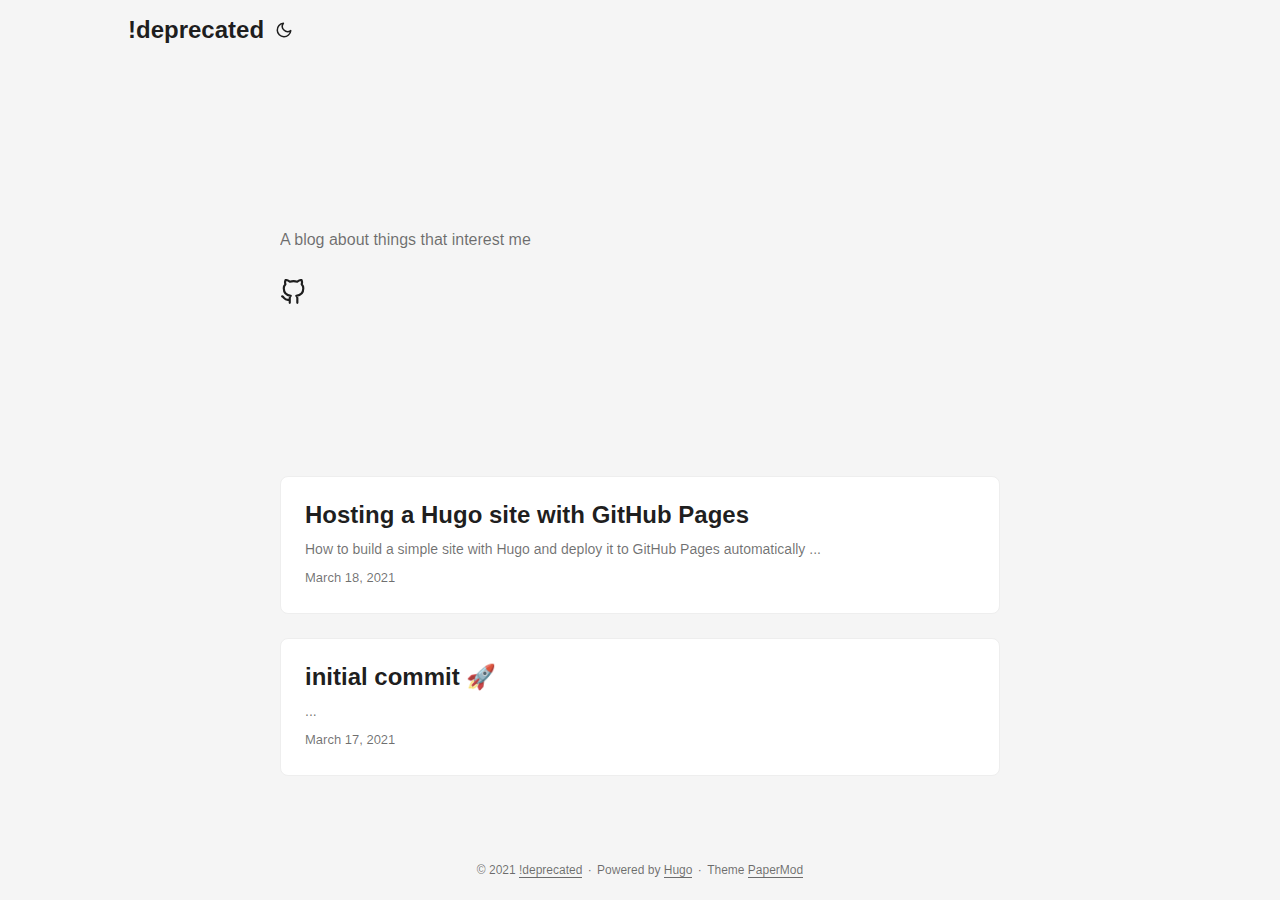
<file: index.html>
<!doctype html><html lang=en dir=auto><head><meta charset=utf-8><meta http-equiv=x-ua-compatible content="IE=edge"><meta name=viewport content="width=device-width,initial-scale=1,shrink-to-fit=no"><meta name=robots content="index, follow"><title>!deprecated</title><meta name=keywords content><meta name=description content><meta name=author content><link rel=canonical href=https://tscott0.github.io/><link href=/assets/css/stylesheet.min.1eef9c740af75b4e5f773d9d5f757e03e3df71f3a308e73070cc73d55a59a7d7.css integrity="sha256-Hu+cdAr3W05fdz2dX3V+A+PfcfOjCOcwcMxz1VpZp9c=" rel="preload stylesheet" as=style><link rel=icon href=https://tscott0.github.io/favicon.ico><link rel=icon type=image/png sizes=16x16 href=https://tscott0.github.io/favicon-16x16.png><link rel=icon type=image/png sizes=32x32 href=https://tscott0.github.io/favicon-32x32.png><link rel=apple-touch-icon href=https://tscott0.github.io/apple-touch-icon.png><link rel=mask-icon href=https://tscott0.github.io/safari-pinned-tab.svg><meta name=theme-color content="#2e2e33"><meta name=msapplication-TileColor content="#2e2e33"><meta name=generator content="Hugo 0.81.0"><link rel=alternate type=application/rss+xml href=https://tscott0.github.io/index.xml><meta property="og:title" content="!deprecated"><meta property="og:description" content><meta property="og:type" content="website"><meta property="og:url" content="https://tscott0.github.io/"><meta property="og:updated_time" content="2021-03-18T13:26:06+00:00"><meta name=twitter:card content="summary"><meta name=twitter:title content="!deprecated"><meta name=twitter:description content><script type=application/ld+json>{"@context":"https://schema.org","@type":"Organization","name":"!deprecated","url":"https://tscott0.github.io/","description":"","thumbnailUrl":"https://tscott0.github.io/favicon.ico","sameAs":["https://github.com/tscott0/"]}</script></head><body class=list id=top><script>localStorage.getItem("pref-theme")==="dark"?document.body.classList.add('dark'):localStorage.getItem("pref-theme")==="light"?document.body.classList.remove('dark'):window.matchMedia('(prefers-color-scheme: dark)').matches&&document.body.classList.add('dark')</script><noscript><style type=text/css>#theme-toggle,.top-link{display:none}</style></noscript><header class=header><nav class=nav><div class=logo><a href=https://tscott0.github.io/ accesskey=h title="!deprecated (Alt + H)">!deprecated</a>
<span class=logo-switches><button id=theme-toggle accesskey=t title="(Alt + T)"><svg id="moon" xmlns="http://www.w3.org/2000/svg" width="24" height="24" viewBox="0 0 24 24" fill="none" stroke="currentcolor" stroke-width="2" stroke-linecap="round" stroke-linejoin="round"><path d="M21 12.79A9 9 0 1111.21 3 7 7 0 0021 12.79z"/></svg><svg id="sun" xmlns="http://www.w3.org/2000/svg" width="24" height="24" viewBox="0 0 24 24" fill="none" stroke="currentcolor" stroke-width="2" stroke-linecap="round" stroke-linejoin="round"><circle cx="12" cy="12" r="5"/><line x1="12" y1="1" x2="12" y2="3"/><line x1="12" y1="21" x2="12" y2="23"/><line x1="4.22" y1="4.22" x2="5.64" y2="5.64"/><line x1="18.36" y1="18.36" x2="19.78" y2="19.78"/><line x1="1" y1="12" x2="3" y2="12"/><line x1="21" y1="12" x2="23" y2="12"/><line x1="4.22" y1="19.78" x2="5.64" y2="18.36"/><line x1="18.36" y1="5.64" x2="19.78" y2="4.22"/></svg></button></span></div><ul id=menu onscroll=menu_on_scroll()></ul></nav></header><main class=main><article class="first-entry home-info"><header class=entry-header><h1></h1></header><section class=entry-content><p>A blog about things that interest me</p></section><footer class=entry-footer><div class=social-icons><a href=https://github.com/tscott0/ target=_blank rel="noopener noreferrer me" title="Git hub"><svg xmlns="http://www.w3.org/2000/svg" viewBox="0 0 24 24" fill="none" stroke="currentcolor" stroke-width="2" stroke-linecap="round" stroke-linejoin="round"><path d="M9 19c-5 1.5-5-2.5-7-3m14 6v-3.87a3.37 3.37.0 00-.94-2.61c3.14-.35 6.44-1.54 6.44-7A5.44 5.44.0 0020 4.77 5.07 5.07.0 0019.91 1S18.73.65 16 2.48a13.38 13.38.0 00-7 0C6.27.65 5.09 1 5.09 1A5.07 5.07.0 005 4.77 5.44 5.44.0 003.5 8.55c0 5.42 3.3 6.61 6.44 7A3.37 3.37.0 009 18.13V22"/></svg></a></div></footer></article><article class=post-entry><header class=entry-header><h2>Hosting a Hugo site with GitHub Pages</h2></header><section class=entry-content><p>How to build a simple site with Hugo and deploy it to GitHub Pages automatically
...</p></section><footer class=entry-footer>March 18, 2021</footer><a class=entry-link aria-label="post link to Hosting a Hugo site with GitHub Pages" href=https://tscott0.github.io/posts/hugo-blog/></a></article><article class=post-entry><header class=entry-header><h2>initial commit 🚀</h2></header><section class=entry-content><p>...</p></section><footer class=entry-footer>March 17, 2021</footer><a class=entry-link aria-label="post link to initial commit 🚀" href=https://tscott0.github.io/posts/my-first-post/></a></article></main><footer class=footer><span>&copy; 2021 <a href=https://tscott0.github.io/>!deprecated</a></span>
<span>&#183;</span>
<span>Powered by <a href=https://gohugo.io/ rel="noopener noreferrer" target=_blank>Hugo</a></span>
<span>&#183;</span>
<span>Theme <a href=https://git.io/hugopapermod rel=noopener target=_blank>PaperMod</a></span></footer><a href=#top aria-label="go to top" title="Go to Top (Alt + G)"><button class=top-link id=top-link type=button accesskey=g><svg xmlns="http://www.w3.org/2000/svg" viewBox="0 0 12 6" fill="currentcolor"><path d="M12 6H0l6-6z"/></svg></button></a>
<script>window.onload=function(){localStorage.getItem("menu-scroll-position")&&(document.getElementById('menu').scrollLeft=localStorage.getItem("menu-scroll-position"))},document.querySelectorAll('a[href^="#"]').forEach(a=>{a.addEventListener("click",function(b){b.preventDefault();var a=this.getAttribute("href").substr(1);window.matchMedia('(prefers-reduced-motion: reduce)').matches?document.querySelector(`[id='${decodeURIComponent(a)}']`).scrollIntoView():document.querySelector(`[id='${decodeURIComponent(a)}']`).scrollIntoView({behavior:"smooth"}),a==="top"?history.replaceState(null,null," "):history.pushState(null,null,`#${a}`)})});var mybutton=document.getElementById("top-link");window.onscroll=function(){document.body.scrollTop>800||document.documentElement.scrollTop>800?(mybutton.style.visibility="visible",mybutton.style.opacity="1"):(mybutton.style.visibility="hidden",mybutton.style.opacity="0")};function menu_on_scroll(){localStorage.setItem("menu-scroll-position",document.getElementById('menu').scrollLeft)}</script><script>document.getElementById("theme-toggle").addEventListener("click",()=>{document.body.className.includes("dark")?(document.body.classList.remove('dark'),localStorage.setItem("pref-theme",'light')):(document.body.classList.add('dark'),localStorage.setItem("pref-theme",'dark'))})</script></body></html>
</file>
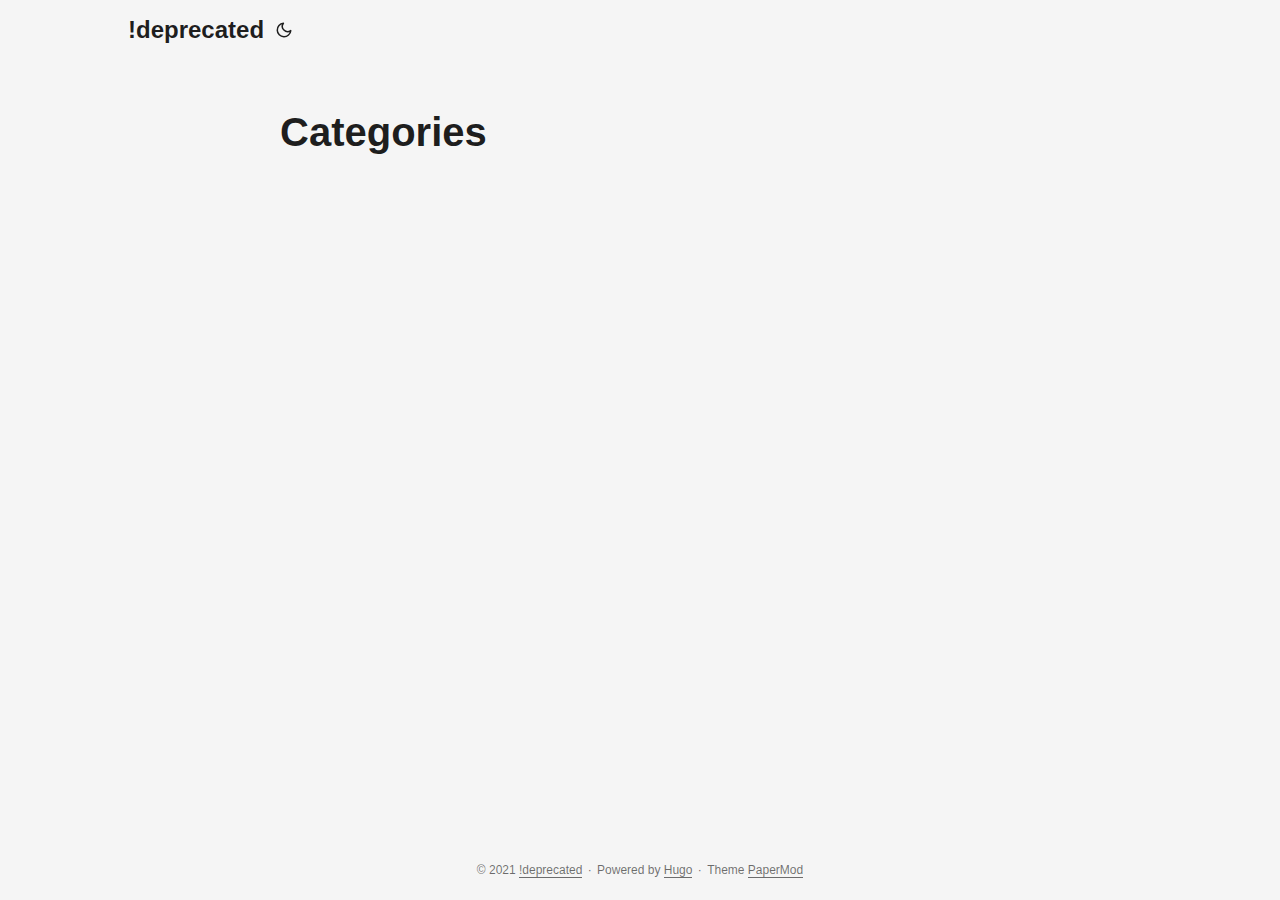
<file: categories/index.html>
<!doctype html><html lang=en dir=auto><head><meta charset=utf-8><meta http-equiv=x-ua-compatible content="IE=edge"><meta name=viewport content="width=device-width,initial-scale=1,shrink-to-fit=no"><meta name=robots content="index, follow"><title>Categories | !deprecated</title><meta name=keywords content><meta name=description content><meta name=author content><link rel=canonical href=https://tscott0.github.io/categories/><link href=/assets/css/stylesheet.min.1eef9c740af75b4e5f773d9d5f757e03e3df71f3a308e73070cc73d55a59a7d7.css integrity="sha256-Hu+cdAr3W05fdz2dX3V+A+PfcfOjCOcwcMxz1VpZp9c=" rel="preload stylesheet" as=style><link rel=icon href=https://tscott0.github.io/favicon.ico><link rel=icon type=image/png sizes=16x16 href=https://tscott0.github.io/favicon-16x16.png><link rel=icon type=image/png sizes=32x32 href=https://tscott0.github.io/favicon-32x32.png><link rel=apple-touch-icon href=https://tscott0.github.io/apple-touch-icon.png><link rel=mask-icon href=https://tscott0.github.io/safari-pinned-tab.svg><meta name=theme-color content="#2e2e33"><meta name=msapplication-TileColor content="#2e2e33"><meta name=generator content="Hugo 0.81.0"><link rel=alternate type=application/rss+xml href=https://tscott0.github.io/categories/index.xml><meta property="og:title" content="Categories"><meta property="og:description" content><meta property="og:type" content="website"><meta property="og:url" content="https://tscott0.github.io/categories/"><meta name=twitter:card content="summary"><meta name=twitter:title content="Categories"><meta name=twitter:description content></head><body class=list id=top><script>localStorage.getItem("pref-theme")==="dark"?document.body.classList.add('dark'):localStorage.getItem("pref-theme")==="light"?document.body.classList.remove('dark'):window.matchMedia('(prefers-color-scheme: dark)').matches&&document.body.classList.add('dark')</script><noscript><style type=text/css>#theme-toggle,.top-link{display:none}</style></noscript><header class=header><nav class=nav><div class=logo><a href=https://tscott0.github.io/ accesskey=h title="!deprecated (Alt + H)">!deprecated</a>
<span class=logo-switches><button id=theme-toggle accesskey=t title="(Alt + T)"><svg id="moon" xmlns="http://www.w3.org/2000/svg" width="24" height="24" viewBox="0 0 24 24" fill="none" stroke="currentcolor" stroke-width="2" stroke-linecap="round" stroke-linejoin="round"><path d="M21 12.79A9 9 0 1111.21 3 7 7 0 0021 12.79z"/></svg><svg id="sun" xmlns="http://www.w3.org/2000/svg" width="24" height="24" viewBox="0 0 24 24" fill="none" stroke="currentcolor" stroke-width="2" stroke-linecap="round" stroke-linejoin="round"><circle cx="12" cy="12" r="5"/><line x1="12" y1="1" x2="12" y2="3"/><line x1="12" y1="21" x2="12" y2="23"/><line x1="4.22" y1="4.22" x2="5.64" y2="5.64"/><line x1="18.36" y1="18.36" x2="19.78" y2="19.78"/><line x1="1" y1="12" x2="3" y2="12"/><line x1="21" y1="12" x2="23" y2="12"/><line x1="4.22" y1="19.78" x2="5.64" y2="18.36"/><line x1="18.36" y1="5.64" x2="19.78" y2="4.22"/></svg></button></span></div><ul id=menu onscroll=menu_on_scroll()></ul></nav></header><main class=main><header class=page-header><h1>Categories</h1></header><ul class=terms-tags></ul></main><footer class=footer><span>&copy; 2021 <a href=https://tscott0.github.io/>!deprecated</a></span>
<span>&#183;</span>
<span>Powered by <a href=https://gohugo.io/ rel="noopener noreferrer" target=_blank>Hugo</a></span>
<span>&#183;</span>
<span>Theme <a href=https://git.io/hugopapermod rel=noopener target=_blank>PaperMod</a></span></footer><a href=#top aria-label="go to top" title="Go to Top (Alt + G)"><button class=top-link id=top-link type=button accesskey=g><svg xmlns="http://www.w3.org/2000/svg" viewBox="0 0 12 6" fill="currentcolor"><path d="M12 6H0l6-6z"/></svg></button></a>
<script>window.onload=function(){localStorage.getItem("menu-scroll-position")&&(document.getElementById('menu').scrollLeft=localStorage.getItem("menu-scroll-position"))},document.querySelectorAll('a[href^="#"]').forEach(a=>{a.addEventListener("click",function(b){b.preventDefault();var a=this.getAttribute("href").substr(1);window.matchMedia('(prefers-reduced-motion: reduce)').matches?document.querySelector(`[id='${decodeURIComponent(a)}']`).scrollIntoView():document.querySelector(`[id='${decodeURIComponent(a)}']`).scrollIntoView({behavior:"smooth"}),a==="top"?history.replaceState(null,null," "):history.pushState(null,null,`#${a}`)})});var mybutton=document.getElementById("top-link");window.onscroll=function(){document.body.scrollTop>800||document.documentElement.scrollTop>800?(mybutton.style.visibility="visible",mybutton.style.opacity="1"):(mybutton.style.visibility="hidden",mybutton.style.opacity="0")};function menu_on_scroll(){localStorage.setItem("menu-scroll-position",document.getElementById('menu').scrollLeft)}</script><script>document.getElementById("theme-toggle").addEventListener("click",()=>{document.body.className.includes("dark")?(document.body.classList.remove('dark'),localStorage.setItem("pref-theme",'light')):(document.body.classList.add('dark'),localStorage.setItem("pref-theme",'dark'))})</script></body></html>
</file>
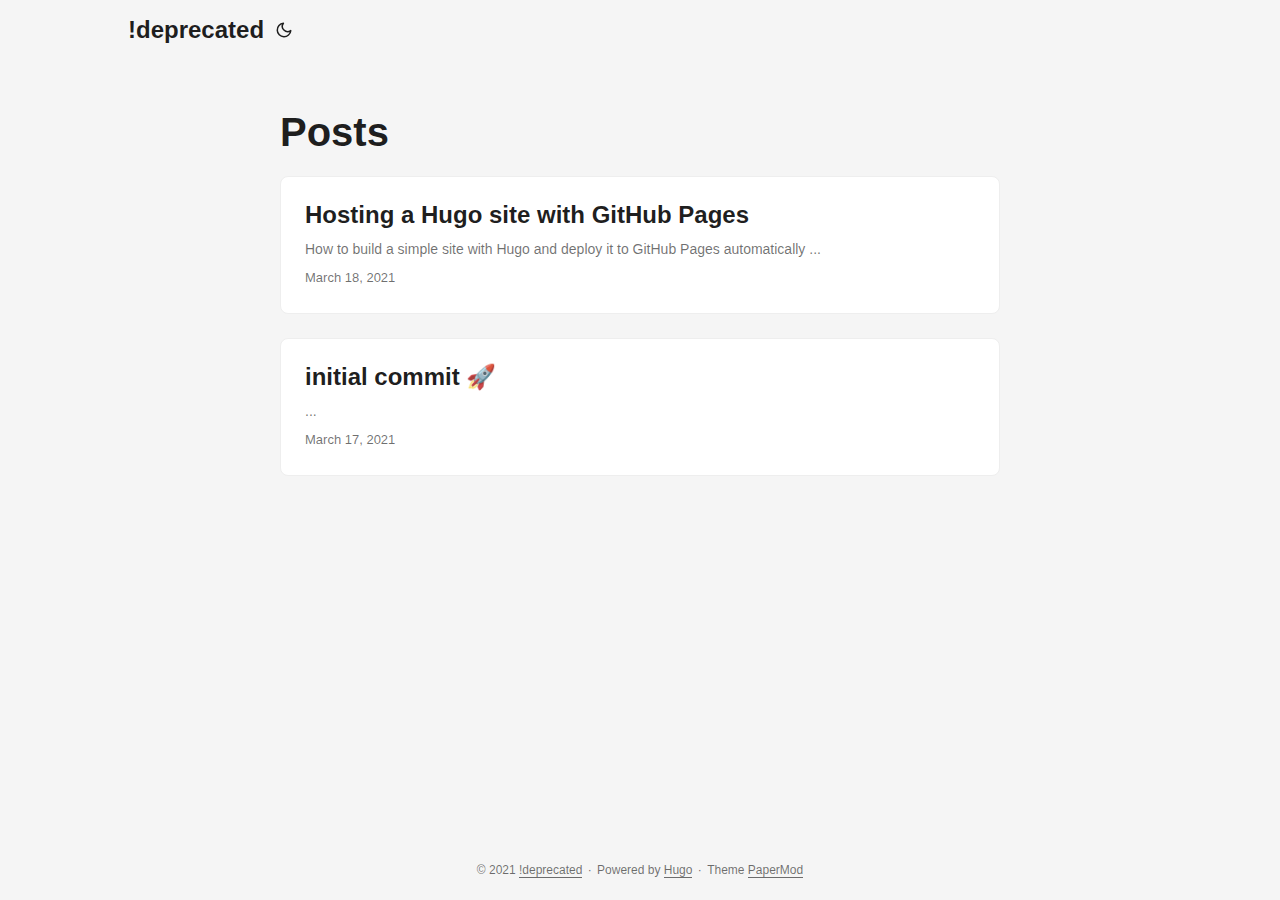
<file: posts/index.html>
<!doctype html><html lang=en dir=auto><head><meta charset=utf-8><meta http-equiv=x-ua-compatible content="IE=edge"><meta name=viewport content="width=device-width,initial-scale=1,shrink-to-fit=no"><meta name=robots content="index, follow"><title>Posts | !deprecated</title><meta name=keywords content><meta name=description content><meta name=author content><link rel=canonical href=https://tscott0.github.io/posts/><link href=/assets/css/stylesheet.min.1eef9c740af75b4e5f773d9d5f757e03e3df71f3a308e73070cc73d55a59a7d7.css integrity="sha256-Hu+cdAr3W05fdz2dX3V+A+PfcfOjCOcwcMxz1VpZp9c=" rel="preload stylesheet" as=style><link rel=icon href=https://tscott0.github.io/favicon.ico><link rel=icon type=image/png sizes=16x16 href=https://tscott0.github.io/favicon-16x16.png><link rel=icon type=image/png sizes=32x32 href=https://tscott0.github.io/favicon-32x32.png><link rel=apple-touch-icon href=https://tscott0.github.io/apple-touch-icon.png><link rel=mask-icon href=https://tscott0.github.io/safari-pinned-tab.svg><meta name=theme-color content="#2e2e33"><meta name=msapplication-TileColor content="#2e2e33"><meta name=generator content="Hugo 0.81.0"><link rel=alternate type=application/rss+xml href=https://tscott0.github.io/posts/index.xml><meta property="og:title" content="Posts"><meta property="og:description" content><meta property="og:type" content="website"><meta property="og:url" content="https://tscott0.github.io/posts/"><meta property="og:updated_time" content="2021-03-18T13:26:06+00:00"><meta name=twitter:card content="summary"><meta name=twitter:title content="Posts"><meta name=twitter:description content><script type=application/ld+json>{"@context":"https://schema.org","@type":"BreadcrumbList","itemListElement":[{"@type":"ListItem","position":1,"name":"Posts","item":"https://tscott0.github.io/posts/"}]}</script></head><body class=list id=top><script>localStorage.getItem("pref-theme")==="dark"?document.body.classList.add('dark'):localStorage.getItem("pref-theme")==="light"?document.body.classList.remove('dark'):window.matchMedia('(prefers-color-scheme: dark)').matches&&document.body.classList.add('dark')</script><noscript><style type=text/css>#theme-toggle,.top-link{display:none}</style></noscript><header class=header><nav class=nav><div class=logo><a href=https://tscott0.github.io/ accesskey=h title="!deprecated (Alt + H)">!deprecated</a>
<span class=logo-switches><button id=theme-toggle accesskey=t title="(Alt + T)"><svg id="moon" xmlns="http://www.w3.org/2000/svg" width="24" height="24" viewBox="0 0 24 24" fill="none" stroke="currentcolor" stroke-width="2" stroke-linecap="round" stroke-linejoin="round"><path d="M21 12.79A9 9 0 1111.21 3 7 7 0 0021 12.79z"/></svg><svg id="sun" xmlns="http://www.w3.org/2000/svg" width="24" height="24" viewBox="0 0 24 24" fill="none" stroke="currentcolor" stroke-width="2" stroke-linecap="round" stroke-linejoin="round"><circle cx="12" cy="12" r="5"/><line x1="12" y1="1" x2="12" y2="3"/><line x1="12" y1="21" x2="12" y2="23"/><line x1="4.22" y1="4.22" x2="5.64" y2="5.64"/><line x1="18.36" y1="18.36" x2="19.78" y2="19.78"/><line x1="1" y1="12" x2="3" y2="12"/><line x1="21" y1="12" x2="23" y2="12"/><line x1="4.22" y1="19.78" x2="5.64" y2="18.36"/><line x1="18.36" y1="5.64" x2="19.78" y2="4.22"/></svg></button></span></div><ul id=menu onscroll=menu_on_scroll()></ul></nav></header><main class=main><header class=page-header><h1>Posts</h1></header><article class=post-entry><header class=entry-header><h2>Hosting a Hugo site with GitHub Pages</h2></header><section class=entry-content><p>How to build a simple site with Hugo and deploy it to GitHub Pages automatically
...</p></section><footer class=entry-footer>March 18, 2021</footer><a class=entry-link aria-label="post link to Hosting a Hugo site with GitHub Pages" href=https://tscott0.github.io/posts/hugo-blog/></a></article><article class=post-entry><header class=entry-header><h2>initial commit 🚀</h2></header><section class=entry-content><p>...</p></section><footer class=entry-footer>March 17, 2021</footer><a class=entry-link aria-label="post link to initial commit 🚀" href=https://tscott0.github.io/posts/my-first-post/></a></article></main><footer class=footer><span>&copy; 2021 <a href=https://tscott0.github.io/>!deprecated</a></span>
<span>&#183;</span>
<span>Powered by <a href=https://gohugo.io/ rel="noopener noreferrer" target=_blank>Hugo</a></span>
<span>&#183;</span>
<span>Theme <a href=https://git.io/hugopapermod rel=noopener target=_blank>PaperMod</a></span></footer><a href=#top aria-label="go to top" title="Go to Top (Alt + G)"><button class=top-link id=top-link type=button accesskey=g><svg xmlns="http://www.w3.org/2000/svg" viewBox="0 0 12 6" fill="currentcolor"><path d="M12 6H0l6-6z"/></svg></button></a>
<script>window.onload=function(){localStorage.getItem("menu-scroll-position")&&(document.getElementById('menu').scrollLeft=localStorage.getItem("menu-scroll-position"))},document.querySelectorAll('a[href^="#"]').forEach(a=>{a.addEventListener("click",function(b){b.preventDefault();var a=this.getAttribute("href").substr(1);window.matchMedia('(prefers-reduced-motion: reduce)').matches?document.querySelector(`[id='${decodeURIComponent(a)}']`).scrollIntoView():document.querySelector(`[id='${decodeURIComponent(a)}']`).scrollIntoView({behavior:"smooth"}),a==="top"?history.replaceState(null,null," "):history.pushState(null,null,`#${a}`)})});var mybutton=document.getElementById("top-link");window.onscroll=function(){document.body.scrollTop>800||document.documentElement.scrollTop>800?(mybutton.style.visibility="visible",mybutton.style.opacity="1"):(mybutton.style.visibility="hidden",mybutton.style.opacity="0")};function menu_on_scroll(){localStorage.setItem("menu-scroll-position",document.getElementById('menu').scrollLeft)}</script><script>document.getElementById("theme-toggle").addEventListener("click",()=>{document.body.className.includes("dark")?(document.body.classList.remove('dark'),localStorage.setItem("pref-theme",'light')):(document.body.classList.add('dark'),localStorage.setItem("pref-theme",'dark'))})</script></body></html>
</file>
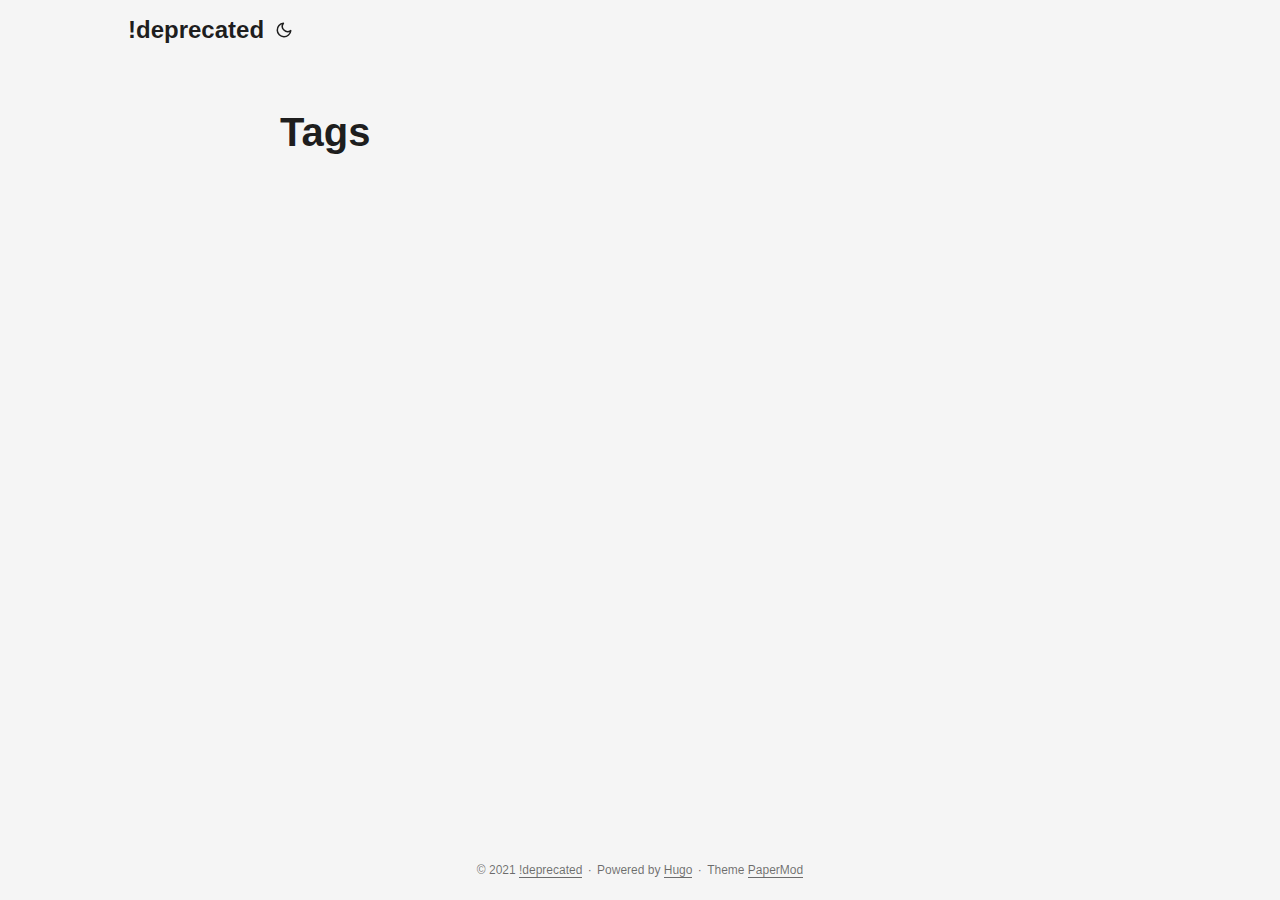
<file: tags/index.html>
<!doctype html><html lang=en dir=auto><head><meta charset=utf-8><meta http-equiv=x-ua-compatible content="IE=edge"><meta name=viewport content="width=device-width,initial-scale=1,shrink-to-fit=no"><meta name=robots content="index, follow"><title>Tags | !deprecated</title><meta name=keywords content><meta name=description content><meta name=author content><link rel=canonical href=https://tscott0.github.io/tags/><link href=/assets/css/stylesheet.min.1eef9c740af75b4e5f773d9d5f757e03e3df71f3a308e73070cc73d55a59a7d7.css integrity="sha256-Hu+cdAr3W05fdz2dX3V+A+PfcfOjCOcwcMxz1VpZp9c=" rel="preload stylesheet" as=style><link rel=icon href=https://tscott0.github.io/favicon.ico><link rel=icon type=image/png sizes=16x16 href=https://tscott0.github.io/favicon-16x16.png><link rel=icon type=image/png sizes=32x32 href=https://tscott0.github.io/favicon-32x32.png><link rel=apple-touch-icon href=https://tscott0.github.io/apple-touch-icon.png><link rel=mask-icon href=https://tscott0.github.io/safari-pinned-tab.svg><meta name=theme-color content="#2e2e33"><meta name=msapplication-TileColor content="#2e2e33"><meta name=generator content="Hugo 0.81.0"><link rel=alternate type=application/rss+xml href=https://tscott0.github.io/tags/index.xml><meta property="og:title" content="Tags"><meta property="og:description" content><meta property="og:type" content="website"><meta property="og:url" content="https://tscott0.github.io/tags/"><meta name=twitter:card content="summary"><meta name=twitter:title content="Tags"><meta name=twitter:description content></head><body class=list id=top><script>localStorage.getItem("pref-theme")==="dark"?document.body.classList.add('dark'):localStorage.getItem("pref-theme")==="light"?document.body.classList.remove('dark'):window.matchMedia('(prefers-color-scheme: dark)').matches&&document.body.classList.add('dark')</script><noscript><style type=text/css>#theme-toggle,.top-link{display:none}</style></noscript><header class=header><nav class=nav><div class=logo><a href=https://tscott0.github.io/ accesskey=h title="!deprecated (Alt + H)">!deprecated</a>
<span class=logo-switches><button id=theme-toggle accesskey=t title="(Alt + T)"><svg id="moon" xmlns="http://www.w3.org/2000/svg" width="24" height="24" viewBox="0 0 24 24" fill="none" stroke="currentcolor" stroke-width="2" stroke-linecap="round" stroke-linejoin="round"><path d="M21 12.79A9 9 0 1111.21 3 7 7 0 0021 12.79z"/></svg><svg id="sun" xmlns="http://www.w3.org/2000/svg" width="24" height="24" viewBox="0 0 24 24" fill="none" stroke="currentcolor" stroke-width="2" stroke-linecap="round" stroke-linejoin="round"><circle cx="12" cy="12" r="5"/><line x1="12" y1="1" x2="12" y2="3"/><line x1="12" y1="21" x2="12" y2="23"/><line x1="4.22" y1="4.22" x2="5.64" y2="5.64"/><line x1="18.36" y1="18.36" x2="19.78" y2="19.78"/><line x1="1" y1="12" x2="3" y2="12"/><line x1="21" y1="12" x2="23" y2="12"/><line x1="4.22" y1="19.78" x2="5.64" y2="18.36"/><line x1="18.36" y1="5.64" x2="19.78" y2="4.22"/></svg></button></span></div><ul id=menu onscroll=menu_on_scroll()></ul></nav></header><main class=main><header class=page-header><h1>Tags</h1></header><ul class=terms-tags></ul></main><footer class=footer><span>&copy; 2021 <a href=https://tscott0.github.io/>!deprecated</a></span>
<span>&#183;</span>
<span>Powered by <a href=https://gohugo.io/ rel="noopener noreferrer" target=_blank>Hugo</a></span>
<span>&#183;</span>
<span>Theme <a href=https://git.io/hugopapermod rel=noopener target=_blank>PaperMod</a></span></footer><a href=#top aria-label="go to top" title="Go to Top (Alt + G)"><button class=top-link id=top-link type=button accesskey=g><svg xmlns="http://www.w3.org/2000/svg" viewBox="0 0 12 6" fill="currentcolor"><path d="M12 6H0l6-6z"/></svg></button></a>
<script>window.onload=function(){localStorage.getItem("menu-scroll-position")&&(document.getElementById('menu').scrollLeft=localStorage.getItem("menu-scroll-position"))},document.querySelectorAll('a[href^="#"]').forEach(a=>{a.addEventListener("click",function(b){b.preventDefault();var a=this.getAttribute("href").substr(1);window.matchMedia('(prefers-reduced-motion: reduce)').matches?document.querySelector(`[id='${decodeURIComponent(a)}']`).scrollIntoView():document.querySelector(`[id='${decodeURIComponent(a)}']`).scrollIntoView({behavior:"smooth"}),a==="top"?history.replaceState(null,null," "):history.pushState(null,null,`#${a}`)})});var mybutton=document.getElementById("top-link");window.onscroll=function(){document.body.scrollTop>800||document.documentElement.scrollTop>800?(mybutton.style.visibility="visible",mybutton.style.opacity="1"):(mybutton.style.visibility="hidden",mybutton.style.opacity="0")};function menu_on_scroll(){localStorage.setItem("menu-scroll-position",document.getElementById('menu').scrollLeft)}</script><script>document.getElementById("theme-toggle").addEventListener("click",()=>{document.body.className.includes("dark")?(document.body.classList.remove('dark'),localStorage.setItem("pref-theme",'light')):(document.body.classList.add('dark'),localStorage.setItem("pref-theme",'dark'))})</script></body></html>
</file>
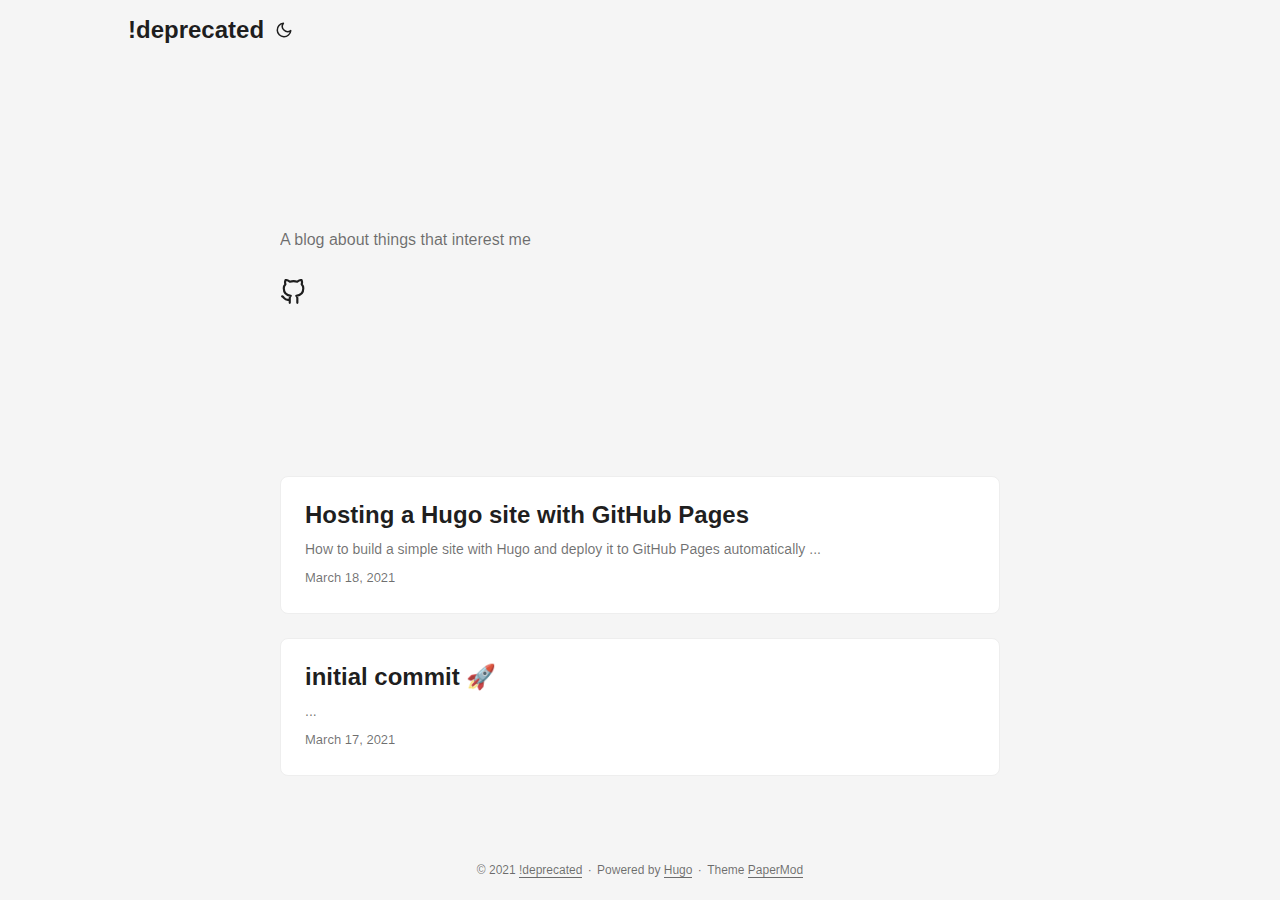
<file: page/1/index.html>
<!doctype html><html><head><title>https://tscott0.github.io/</title><link rel=canonical href=https://tscott0.github.io/><meta name=robots content="noindex"><meta charset=utf-8><meta http-equiv=refresh content="0; url=https://tscott0.github.io/"></head></html>
</file>
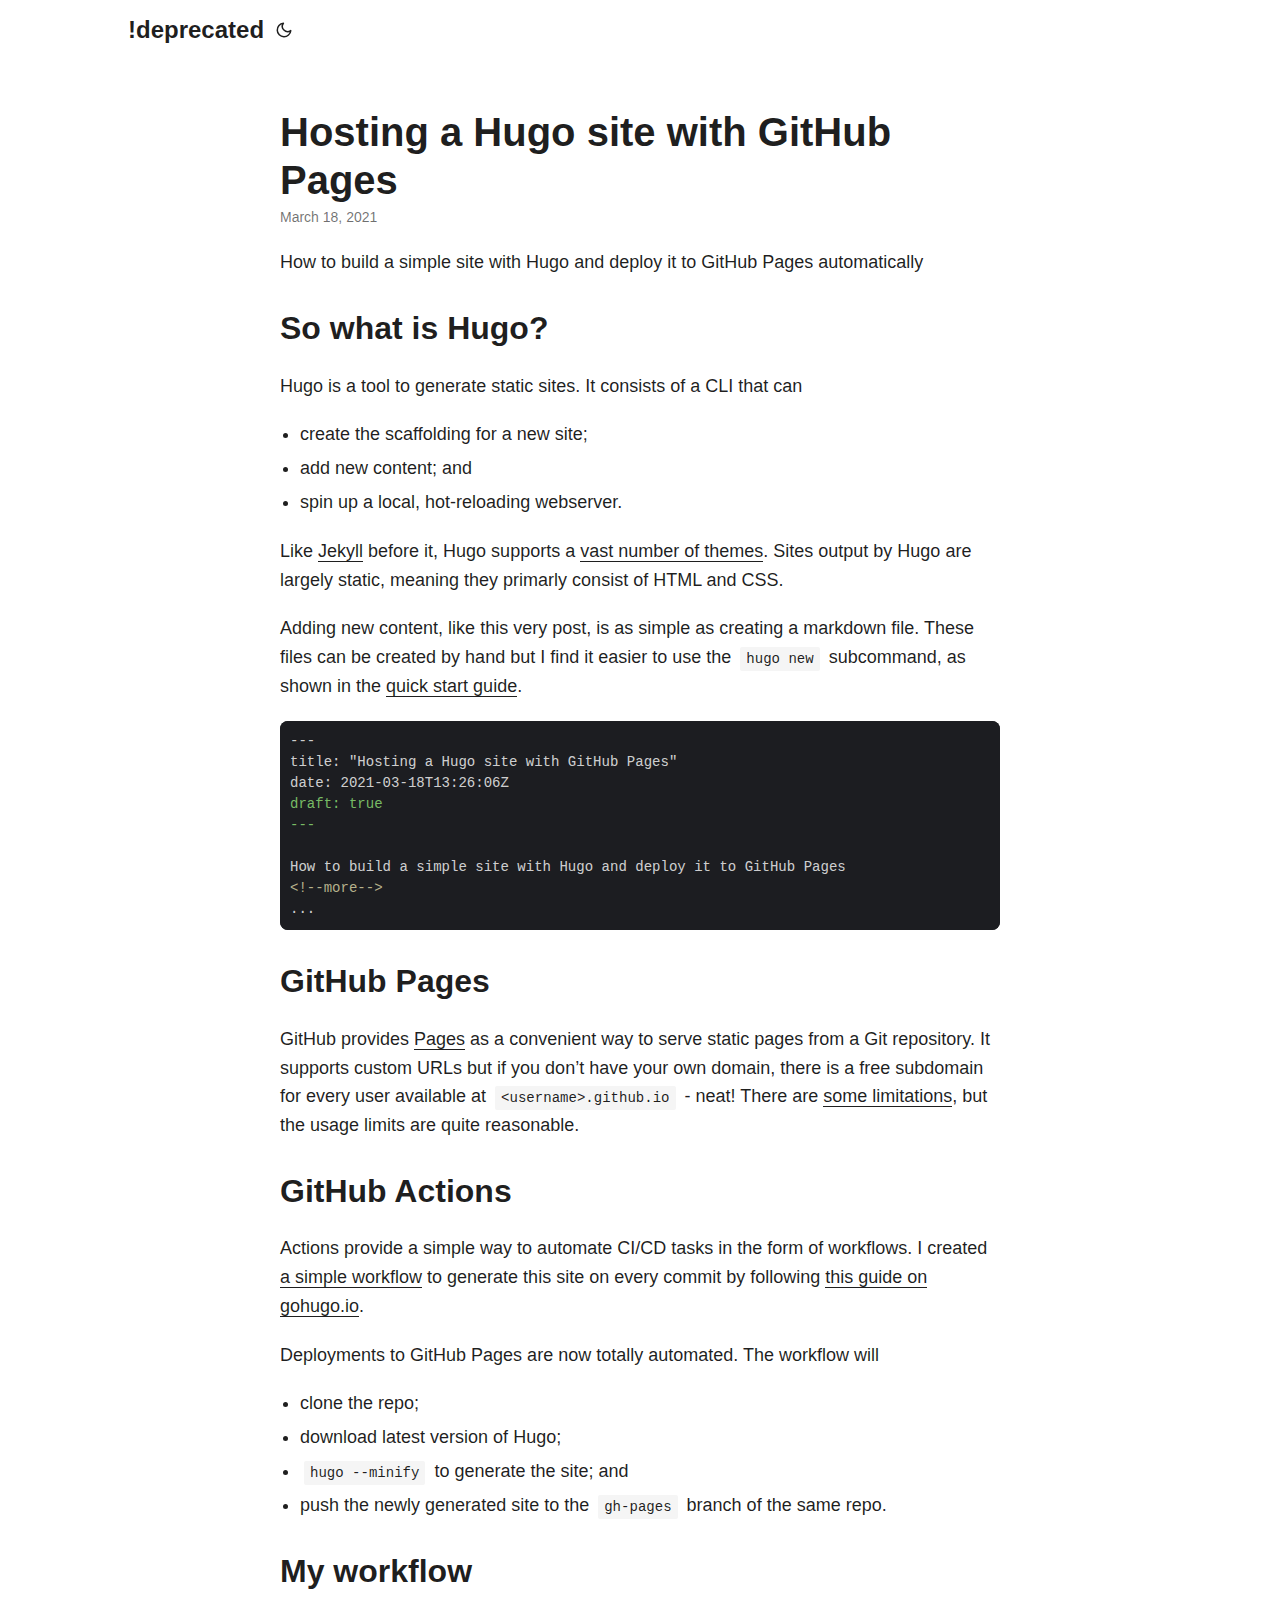
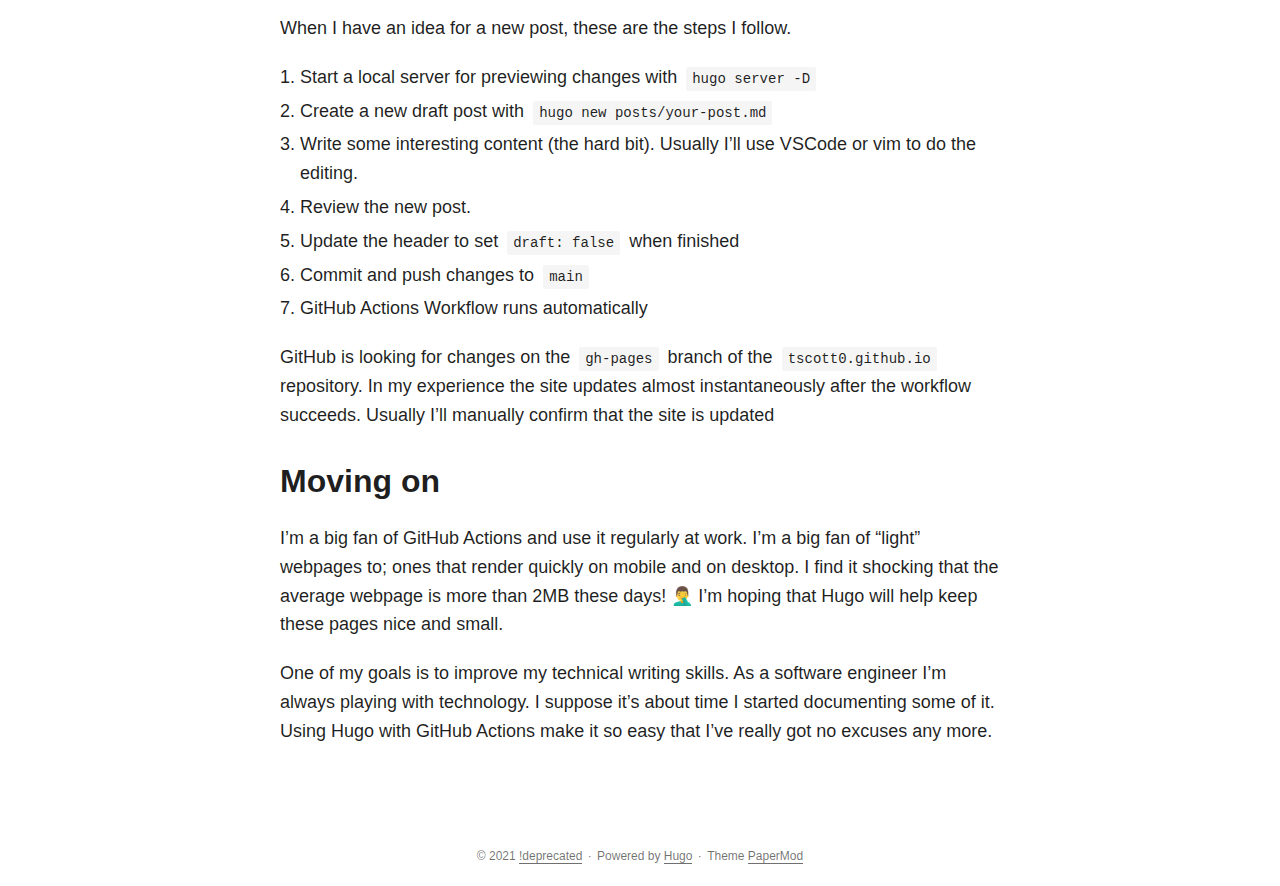
<file: posts/hugo-blog/index.html>
<!doctype html><html lang=en dir=auto><head><meta charset=utf-8><meta http-equiv=x-ua-compatible content="IE=edge"><meta name=viewport content="width=device-width,initial-scale=1,shrink-to-fit=no"><meta name=robots content="index, follow"><title>Hosting a Hugo site with GitHub Pages | !deprecated</title><meta name=keywords content><meta name=description content="How to build a simple site with Hugo and deploy it to GitHub Pages automatically"><meta name=author content><link rel=canonical href=https://tscott0.github.io/posts/hugo-blog/><link href=/assets/css/stylesheet.min.1eef9c740af75b4e5f773d9d5f757e03e3df71f3a308e73070cc73d55a59a7d7.css integrity="sha256-Hu+cdAr3W05fdz2dX3V+A+PfcfOjCOcwcMxz1VpZp9c=" rel="preload stylesheet" as=style><link rel=icon href=https://tscott0.github.io/favicon.ico><link rel=icon type=image/png sizes=16x16 href=https://tscott0.github.io/favicon-16x16.png><link rel=icon type=image/png sizes=32x32 href=https://tscott0.github.io/favicon-32x32.png><link rel=apple-touch-icon href=https://tscott0.github.io/apple-touch-icon.png><link rel=mask-icon href=https://tscott0.github.io/safari-pinned-tab.svg><meta name=theme-color content="#2e2e33"><meta name=msapplication-TileColor content="#2e2e33"><meta name=generator content="Hugo 0.81.0"><meta property="og:title" content="Hosting a Hugo site with GitHub Pages"><meta property="og:description" content="How to build a simple site with Hugo and deploy it to GitHub Pages automatically"><meta property="og:type" content="article"><meta property="og:url" content="https://tscott0.github.io/posts/hugo-blog/"><meta property="article:published_time" content="2021-03-18T13:26:06+00:00"><meta property="article:modified_time" content="2021-03-18T13:26:06+00:00"><meta name=twitter:card content="summary"><meta name=twitter:title content="Hosting a Hugo site with GitHub Pages"><meta name=twitter:description content="How to build a simple site with Hugo and deploy it to GitHub Pages automatically"><script type=application/ld+json>{"@context":"https://schema.org","@type":"BreadcrumbList","itemListElement":[{"@type":"ListItem","position":1,"name":"Posts","item":"https://tscott0.github.io/posts/"},{"@type":"ListItem","position":2,"name":"Hosting a Hugo site with GitHub Pages","item":"https://tscott0.github.io/posts/hugo-blog/"}]}</script><script type=application/ld+json>{"@context":"https://schema.org","@type":"BlogPosting","headline":"Hosting a Hugo site with GitHub Pages","name":"Hosting a Hugo site with GitHub Pages","description":"How to build a simple site with Hugo and deploy it to GitHub Pages automatically\n","keywords":[],"articleBody":"How to build a simple site with Hugo and deploy it to GitHub Pages automatically\nSo what is Hugo? Hugo is a tool to generate static sites. It consists of a CLI that can\n create the scaffolding for a new site; add new content; and spin up a local, hot-reloading webserver.  Like Jekyll before it, Hugo supports a vast number of themes. Sites output by Hugo are largely static, meaning they primarly consist of HTML and CSS.\nAdding new content, like this very post, is as simple as creating a markdown file. These files can be created by hand but I find it easier to use the hugo new subcommand, as shown in the quick start guide.\n--- title: \"Hosting a Hugo site with GitHub Pages\" date: 2021-03-18T13:26:06Z draft: true --- How to build a simple site with Hugo and deploy it to GitHub Pages  ... GitHub Pages GitHub provides Pages as a convenient way to serve static pages from a Git repository. It supports custom URLs but if you don’t have your own domain, there is a free subdomain for every user available at .github.io - neat! There are some limitations, but the usage limits are quite reasonable.\nGitHub Actions Actions provide a simple way to automate CI/CD tasks in the form of workflows. I created a simple workflow to generate this site on every commit by following this guide on gohugo.io.\nDeployments to GitHub Pages are now totally automated. The workflow will\n clone the repo; download latest version of Hugo; hugo --minify to generate the site; and push the newly generated site to the gh-pages branch of the same repo.  My workflow When I have an idea for a new post, these are the steps I follow.\n Start a local server for previewing changes with hugo server -D Create a new draft post with hugo new posts/your-post.md Write some interesting content (the hard bit). Usually I’ll use VSCode or vim to do the editing. Review the new post. Update the header to set draft: false when finished Commit and push changes to main GitHub Actions Workflow runs automatically  GitHub is looking for changes on the gh-pages branch of the tscott0.github.io repository. In my experience the site updates almost instantaneously after the workflow succeeds. Usually I’ll manually confirm that the site is updated\nMoving on I’m a big fan of GitHub Actions and use it regularly at work. I’m a big fan of “light” webpages to; ones that render quickly on mobile and on desktop. I find it shocking that the average webpage is more than 2MB these days! 🤦‍♂️ I’m hoping that Hugo will help keep these pages nice and small.\nOne of my goals is to improve my technical writing skills. As a software engineer I’m always playing with technology. I suppose it’s about time I started documenting some of it. Using Hugo with GitHub Actions make it so easy that I’ve really got no excuses any more.\n","wordCount":"492","inLanguage":"en","datePublished":"2021-03-18T13:26:06Z","dateModified":"2021-03-18T13:26:06Z","mainEntityOfPage":{"@type":"WebPage","@id":"https://tscott0.github.io/posts/hugo-blog/"},"publisher":{"@type":"Organization","name":"!deprecated","logo":{"@type":"ImageObject","url":"https://tscott0.github.io/favicon.ico"}}}</script></head><body id=top><script>localStorage.getItem("pref-theme")==="dark"?document.body.classList.add('dark'):localStorage.getItem("pref-theme")==="light"?document.body.classList.remove('dark'):window.matchMedia('(prefers-color-scheme: dark)').matches&&document.body.classList.add('dark')</script><noscript><style type=text/css>#theme-toggle,.top-link{display:none}</style></noscript><header class=header><nav class=nav><div class=logo><a href=https://tscott0.github.io/ accesskey=h title="!deprecated (Alt + H)">!deprecated</a>
<span class=logo-switches><button id=theme-toggle accesskey=t title="(Alt + T)"><svg id="moon" xmlns="http://www.w3.org/2000/svg" width="24" height="24" viewBox="0 0 24 24" fill="none" stroke="currentcolor" stroke-width="2" stroke-linecap="round" stroke-linejoin="round"><path d="M21 12.79A9 9 0 1111.21 3 7 7 0 0021 12.79z"/></svg><svg id="sun" xmlns="http://www.w3.org/2000/svg" width="24" height="24" viewBox="0 0 24 24" fill="none" stroke="currentcolor" stroke-width="2" stroke-linecap="round" stroke-linejoin="round"><circle cx="12" cy="12" r="5"/><line x1="12" y1="1" x2="12" y2="3"/><line x1="12" y1="21" x2="12" y2="23"/><line x1="4.22" y1="4.22" x2="5.64" y2="5.64"/><line x1="18.36" y1="18.36" x2="19.78" y2="19.78"/><line x1="1" y1="12" x2="3" y2="12"/><line x1="21" y1="12" x2="23" y2="12"/><line x1="4.22" y1="19.78" x2="5.64" y2="18.36"/><line x1="18.36" y1="5.64" x2="19.78" y2="4.22"/></svg></button></span></div><ul id=menu onscroll=menu_on_scroll()></ul></nav></header><main class=main><article class=post-single><header class=post-header><h1 class=post-title>Hosting a Hugo site with GitHub Pages</h1><div class=post-meta>March 18, 2021</div></header><div class=post-content><p>How to build a simple site with Hugo and deploy it to GitHub Pages automatically</p><h2 id=so-what-is-hugo>So what is Hugo?<a hidden class=anchor aria-hidden=true href=#so-what-is-hugo>#</a></h2><p>Hugo is a tool to generate static sites. It consists of a CLI that can</p><ul><li>create the scaffolding for a new site;</li><li>add new content; and</li><li>spin up a local, hot-reloading webserver.</li></ul><p>Like <a href=https://en.wikipedia.org/wiki/Jekyll_(software)>Jekyll</a> before it, Hugo supports a <a href=https://themes.gohugo.io/>vast number of themes</a>. Sites output by Hugo are largely static, meaning they primarly consist of HTML and CSS.</p><p>Adding new content, like this very post, is as simple as creating a markdown file. These files can be created by hand but I find it easier to use the <code>hugo new</code> subcommand, as shown in the <a href=https://gohugo.io/getting-started/quick-start/>quick start guide</a>.</p><div class=highlight><pre style=color:#f8f8f2;background-color:#282a36;-moz-tab-size:4;-o-tab-size:4;tab-size:4><code class=language-markdown data-lang=markdown>---
title: &#34;Hosting a Hugo site with GitHub Pages&#34;
date: 2021-03-18T13:26:06Z
draft: true
---

How to build a simple site with Hugo and deploy it to GitHub Pages
<span style=color:#6272a4>&lt;!--more--&gt;</span>
...
</code></pre></div><h2 id=github-pages>GitHub Pages<a hidden class=anchor aria-hidden=true href=#github-pages>#</a></h2><p>GitHub provides <a href=https://pages.github.com/>Pages</a> as a convenient way to serve static pages from a Git repository. It supports custom URLs but if you don&rsquo;t have your own domain, there is a free subdomain for every user available at <code>&lt;username>.github.io</code> - neat! There are <a href=https://docs.github.com/en/github/working-with-github-pages/about-github-pages#guidelines-for-using-github-pages>some limitations</a>, but the usage limits are quite reasonable.</p><h2 id=github-actions>GitHub Actions<a hidden class=anchor aria-hidden=true href=#github-actions>#</a></h2><p>Actions provide a simple way to automate CI/CD tasks in the form of workflows. I created <a href=https://github.com/tscott0/tscott0.github.io/blob/main/.github/workflows/gh-pages.yml>a simple workflow</a> to generate this site on every commit by following <a href=https://gohugo.io/hosting-and-deployment/hosting-on-github/>this guide on gohugo.io</a>.</p><p>Deployments to GitHub Pages are now totally automated. The workflow will</p><ul><li>clone the repo;</li><li>download latest version of Hugo;</li><li><code>hugo --minify</code> to generate the site; and</li><li>push the newly generated site to the <code>gh-pages</code> branch of the same repo.</li></ul><h2 id=my-workflow>My workflow<a hidden class=anchor aria-hidden=true href=#my-workflow>#</a></h2><p>When I have an idea for a new post, these are the steps I follow.</p><ol><li>Start a local server for previewing changes with <code>hugo server -D</code></li><li>Create a new draft post with <code>hugo new posts/your-post.md</code></li><li>Write some interesting content (the hard bit). Usually I&rsquo;ll use VSCode or vim to do the editing.</li><li>Review the new post.</li><li>Update the header to set <code>draft: false</code> when finished</li><li>Commit and push changes to <code>main</code></li><li>GitHub Actions Workflow runs automatically</li></ol><p>GitHub is looking for changes on the <code>gh-pages</code> branch of the <code>tscott0.github.io</code> repository. In my experience the site updates almost instantaneously after the workflow succeeds. Usually I&rsquo;ll manually confirm that the site is updated</p><h2 id=moving-on>Moving on<a hidden class=anchor aria-hidden=true href=#moving-on>#</a></h2><p>I&rsquo;m a big fan of GitHub Actions and use it regularly at work. I&rsquo;m a big fan of &ldquo;light&rdquo; webpages to; ones that render quickly on mobile and on desktop. I find it shocking that the average webpage is more than 2MB these days! 🤦‍♂️ I&rsquo;m hoping that Hugo will help keep these pages nice and small.</p><p>One of my goals is to improve my technical writing skills. As a software engineer I&rsquo;m always playing with technology. I suppose it&rsquo;s about time I started documenting some of it. Using Hugo with GitHub Actions make it so easy that I&rsquo;ve really got no excuses any more.</p></div><footer class=post-footer></footer></article></main><footer class=footer><span>&copy; 2021 <a href=https://tscott0.github.io/>!deprecated</a></span>
<span>&#183;</span>
<span>Powered by <a href=https://gohugo.io/ rel="noopener noreferrer" target=_blank>Hugo</a></span>
<span>&#183;</span>
<span>Theme <a href=https://git.io/hugopapermod rel=noopener target=_blank>PaperMod</a></span></footer><a href=#top aria-label="go to top" title="Go to Top (Alt + G)"><button class=top-link id=top-link type=button accesskey=g><svg xmlns="http://www.w3.org/2000/svg" viewBox="0 0 12 6" fill="currentcolor"><path d="M12 6H0l6-6z"/></svg></button></a>
<script defer src=/assets/js/highlight.min.7680afc38aa6b15ddf158a4f3780b7b1f7dde7e91d26f073e6229bb7a0793c92.js integrity="sha256-doCvw4qmsV3fFYpPN4C3sffd5+kdJvBz5iKbt6B5PJI=" onload=hljs.initHighlightingOnLoad()></script><script>window.onload=function(){localStorage.getItem("menu-scroll-position")&&(document.getElementById('menu').scrollLeft=localStorage.getItem("menu-scroll-position"))},document.querySelectorAll('a[href^="#"]').forEach(a=>{a.addEventListener("click",function(b){b.preventDefault();var a=this.getAttribute("href").substr(1);window.matchMedia('(prefers-reduced-motion: reduce)').matches?document.querySelector(`[id='${decodeURIComponent(a)}']`).scrollIntoView():document.querySelector(`[id='${decodeURIComponent(a)}']`).scrollIntoView({behavior:"smooth"}),a==="top"?history.replaceState(null,null," "):history.pushState(null,null,`#${a}`)})});var mybutton=document.getElementById("top-link");window.onscroll=function(){document.body.scrollTop>800||document.documentElement.scrollTop>800?(mybutton.style.visibility="visible",mybutton.style.opacity="1"):(mybutton.style.visibility="hidden",mybutton.style.opacity="0")};function menu_on_scroll(){localStorage.setItem("menu-scroll-position",document.getElementById('menu').scrollLeft)}</script><script>document.getElementById("theme-toggle").addEventListener("click",()=>{document.body.className.includes("dark")?(document.body.classList.remove('dark'),localStorage.setItem("pref-theme",'light')):(document.body.classList.add('dark'),localStorage.setItem("pref-theme",'dark'))})</script></body></html>
</file>
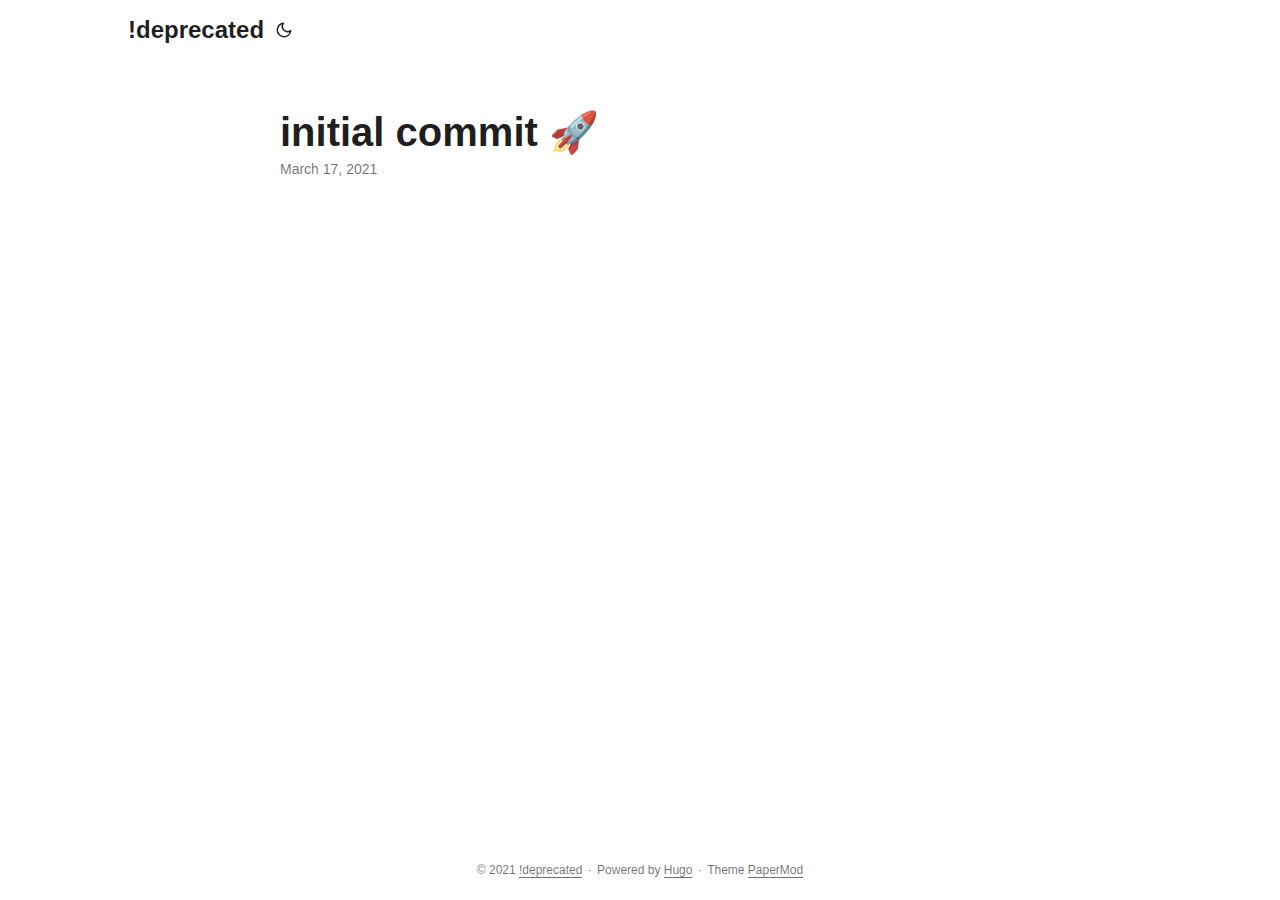
<file: posts/my-first-post/index.html>
<!doctype html><html lang=en dir=auto><head><meta charset=utf-8><meta http-equiv=x-ua-compatible content="IE=edge"><meta name=viewport content="width=device-width,initial-scale=1,shrink-to-fit=no"><meta name=robots content="index, follow"><title>initial commit 🚀 | !deprecated</title><meta name=keywords content><meta name=description content="initial commit 🚀 - !deprecated"><meta name=author content><link rel=canonical href=https://tscott0.github.io/posts/my-first-post/><link href=/assets/css/stylesheet.min.1eef9c740af75b4e5f773d9d5f757e03e3df71f3a308e73070cc73d55a59a7d7.css integrity="sha256-Hu+cdAr3W05fdz2dX3V+A+PfcfOjCOcwcMxz1VpZp9c=" rel="preload stylesheet" as=style><link rel=icon href=https://tscott0.github.io/favicon.ico><link rel=icon type=image/png sizes=16x16 href=https://tscott0.github.io/favicon-16x16.png><link rel=icon type=image/png sizes=32x32 href=https://tscott0.github.io/favicon-32x32.png><link rel=apple-touch-icon href=https://tscott0.github.io/apple-touch-icon.png><link rel=mask-icon href=https://tscott0.github.io/safari-pinned-tab.svg><meta name=theme-color content="#2e2e33"><meta name=msapplication-TileColor content="#2e2e33"><meta name=generator content="Hugo 0.81.0"><meta property="og:title" content="initial commit 🚀"><meta property="og:description" content><meta property="og:type" content="article"><meta property="og:url" content="https://tscott0.github.io/posts/my-first-post/"><meta property="article:published_time" content="2021-03-17T21:31:24+00:00"><meta property="article:modified_time" content="2021-03-17T21:31:24+00:00"><meta name=twitter:card content="summary"><meta name=twitter:title content="initial commit 🚀"><meta name=twitter:description content><script type=application/ld+json>{"@context":"https://schema.org","@type":"BreadcrumbList","itemListElement":[{"@type":"ListItem","position":1,"name":"Posts","item":"https://tscott0.github.io/posts/"},{"@type":"ListItem","position":2,"name":"initial commit 🚀","item":"https://tscott0.github.io/posts/my-first-post/"}]}</script><script type=application/ld+json>{"@context":"https://schema.org","@type":"BlogPosting","headline":"initial commit 🚀","name":"initial commit 🚀","description":"","keywords":[],"articleBody":"","wordCount":"0","inLanguage":"en","datePublished":"2021-03-17T21:31:24Z","dateModified":"2021-03-17T21:31:24Z","mainEntityOfPage":{"@type":"WebPage","@id":"https://tscott0.github.io/posts/my-first-post/"},"publisher":{"@type":"Organization","name":"!deprecated","logo":{"@type":"ImageObject","url":"https://tscott0.github.io/favicon.ico"}}}</script></head><body id=top><script>localStorage.getItem("pref-theme")==="dark"?document.body.classList.add('dark'):localStorage.getItem("pref-theme")==="light"?document.body.classList.remove('dark'):window.matchMedia('(prefers-color-scheme: dark)').matches&&document.body.classList.add('dark')</script><noscript><style type=text/css>#theme-toggle,.top-link{display:none}</style></noscript><header class=header><nav class=nav><div class=logo><a href=https://tscott0.github.io/ accesskey=h title="!deprecated (Alt + H)">!deprecated</a>
<span class=logo-switches><button id=theme-toggle accesskey=t title="(Alt + T)"><svg id="moon" xmlns="http://www.w3.org/2000/svg" width="24" height="24" viewBox="0 0 24 24" fill="none" stroke="currentcolor" stroke-width="2" stroke-linecap="round" stroke-linejoin="round"><path d="M21 12.79A9 9 0 1111.21 3 7 7 0 0021 12.79z"/></svg><svg id="sun" xmlns="http://www.w3.org/2000/svg" width="24" height="24" viewBox="0 0 24 24" fill="none" stroke="currentcolor" stroke-width="2" stroke-linecap="round" stroke-linejoin="round"><circle cx="12" cy="12" r="5"/><line x1="12" y1="1" x2="12" y2="3"/><line x1="12" y1="21" x2="12" y2="23"/><line x1="4.22" y1="4.22" x2="5.64" y2="5.64"/><line x1="18.36" y1="18.36" x2="19.78" y2="19.78"/><line x1="1" y1="12" x2="3" y2="12"/><line x1="21" y1="12" x2="23" y2="12"/><line x1="4.22" y1="19.78" x2="5.64" y2="18.36"/><line x1="18.36" y1="5.64" x2="19.78" y2="4.22"/></svg></button></span></div><ul id=menu onscroll=menu_on_scroll()></ul></nav></header><main class=main><article class=post-single><header class=post-header><h1 class=post-title>initial commit 🚀</h1><div class=post-meta>March 17, 2021</div></header><div class=post-content></div><footer class=post-footer></footer></article></main><footer class=footer><span>&copy; 2021 <a href=https://tscott0.github.io/>!deprecated</a></span>
<span>&#183;</span>
<span>Powered by <a href=https://gohugo.io/ rel="noopener noreferrer" target=_blank>Hugo</a></span>
<span>&#183;</span>
<span>Theme <a href=https://git.io/hugopapermod rel=noopener target=_blank>PaperMod</a></span></footer><a href=#top aria-label="go to top" title="Go to Top (Alt + G)"><button class=top-link id=top-link type=button accesskey=g><svg xmlns="http://www.w3.org/2000/svg" viewBox="0 0 12 6" fill="currentcolor"><path d="M12 6H0l6-6z"/></svg></button></a>
<script defer src=/assets/js/highlight.min.7680afc38aa6b15ddf158a4f3780b7b1f7dde7e91d26f073e6229bb7a0793c92.js integrity="sha256-doCvw4qmsV3fFYpPN4C3sffd5+kdJvBz5iKbt6B5PJI=" onload=hljs.initHighlightingOnLoad()></script><script>window.onload=function(){localStorage.getItem("menu-scroll-position")&&(document.getElementById('menu').scrollLeft=localStorage.getItem("menu-scroll-position"))},document.querySelectorAll('a[href^="#"]').forEach(a=>{a.addEventListener("click",function(b){b.preventDefault();var a=this.getAttribute("href").substr(1);window.matchMedia('(prefers-reduced-motion: reduce)').matches?document.querySelector(`[id='${decodeURIComponent(a)}']`).scrollIntoView():document.querySelector(`[id='${decodeURIComponent(a)}']`).scrollIntoView({behavior:"smooth"}),a==="top"?history.replaceState(null,null," "):history.pushState(null,null,`#${a}`)})});var mybutton=document.getElementById("top-link");window.onscroll=function(){document.body.scrollTop>800||document.documentElement.scrollTop>800?(mybutton.style.visibility="visible",mybutton.style.opacity="1"):(mybutton.style.visibility="hidden",mybutton.style.opacity="0")};function menu_on_scroll(){localStorage.setItem("menu-scroll-position",document.getElementById('menu').scrollLeft)}</script><script>document.getElementById("theme-toggle").addEventListener("click",()=>{document.body.className.includes("dark")?(document.body.classList.remove('dark'),localStorage.setItem("pref-theme",'light')):(document.body.classList.add('dark'),localStorage.setItem("pref-theme",'dark'))})</script></body></html>
</file>
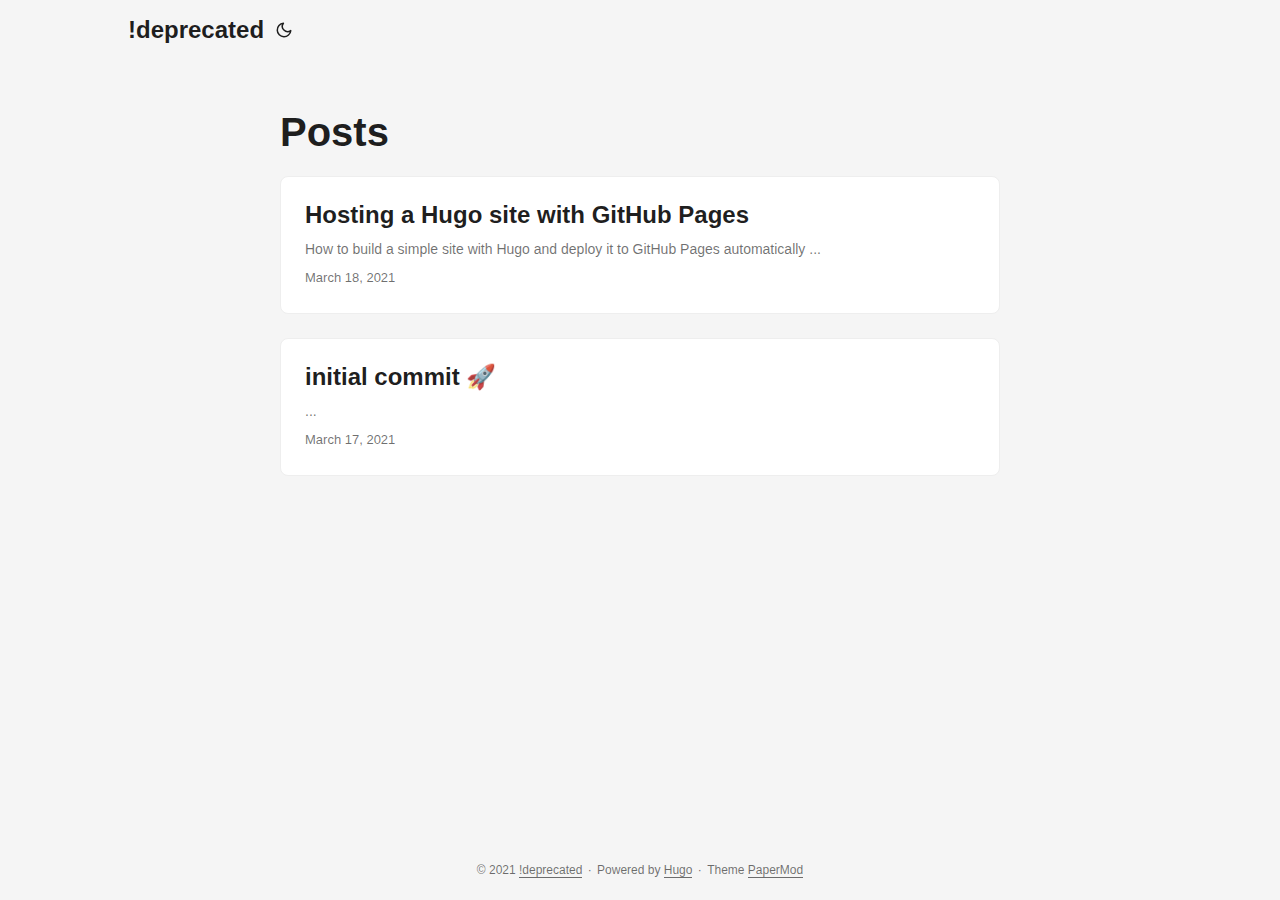
<file: posts/page/1/index.html>
<!doctype html><html><head><title>https://tscott0.github.io/posts/</title><link rel=canonical href=https://tscott0.github.io/posts/><meta name=robots content="noindex"><meta charset=utf-8><meta http-equiv=refresh content="0; url=https://tscott0.github.io/posts/"></head></html>
</file>
